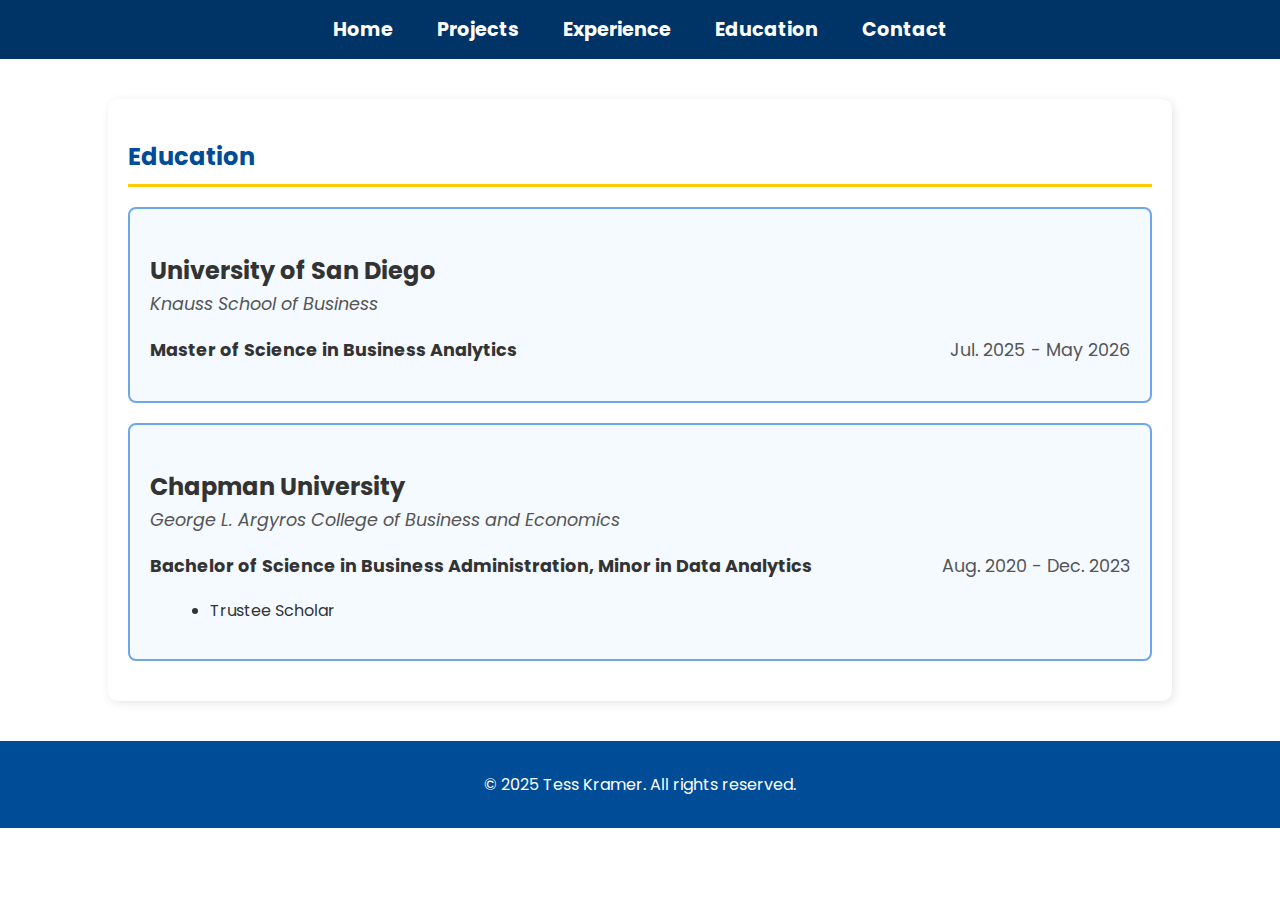
<file: education.html>
<!DOCTYPE html>
<html lang="en">
<head>
    <meta charset="UTF-8">
    <meta name="viewport" content="width=device-width, initial-scale=1.0">
    <title>Education - Tess Kramer</title>
    <link rel="stylesheet" href="styles.css">
</head>
<body>

    <nav>
        <a href="index.html">Home</a>
        <a href="projects.html">Projects</a>
        <a href="experience.html">Experience</a>
        <a href="education.html">Education</a>
        <a href="contact.html">Contact</a>
    </nav>

<section id="education">
    <h2>Education</h2>

    <!-- Education 1: University of San Diego -->
    <div class="education-item">
        <h3>University of San Diego</h3>
        <p class="subtext"><em>Knauss School of Business</em></p>
        <p><strong>Master of Science in Business Analytics</strong> <span class="date">Jul. 2025 - May 2026</span></p>
    </div>



    <!-- Education 2: Chapman University -->
    <div class="education-item">
        <h3>Chapman University</h3>
        <p class="subtext"><em>George L. Argyros College of Business and Economics</em></p>
        <p><strong>Bachelor of Science in Business Administration, Minor in Data Analytics</strong> <span class="date">Aug. 2020 - Dec. 2023</span></p>
       <ul>
        <li>Trustee Scholar</li>
       </ul>
    </div>
</section>



    <footer>
        <p>© 2025 Tess Kramer. All rights reserved.</p>
    </footer>

</body>
</html>
</file>
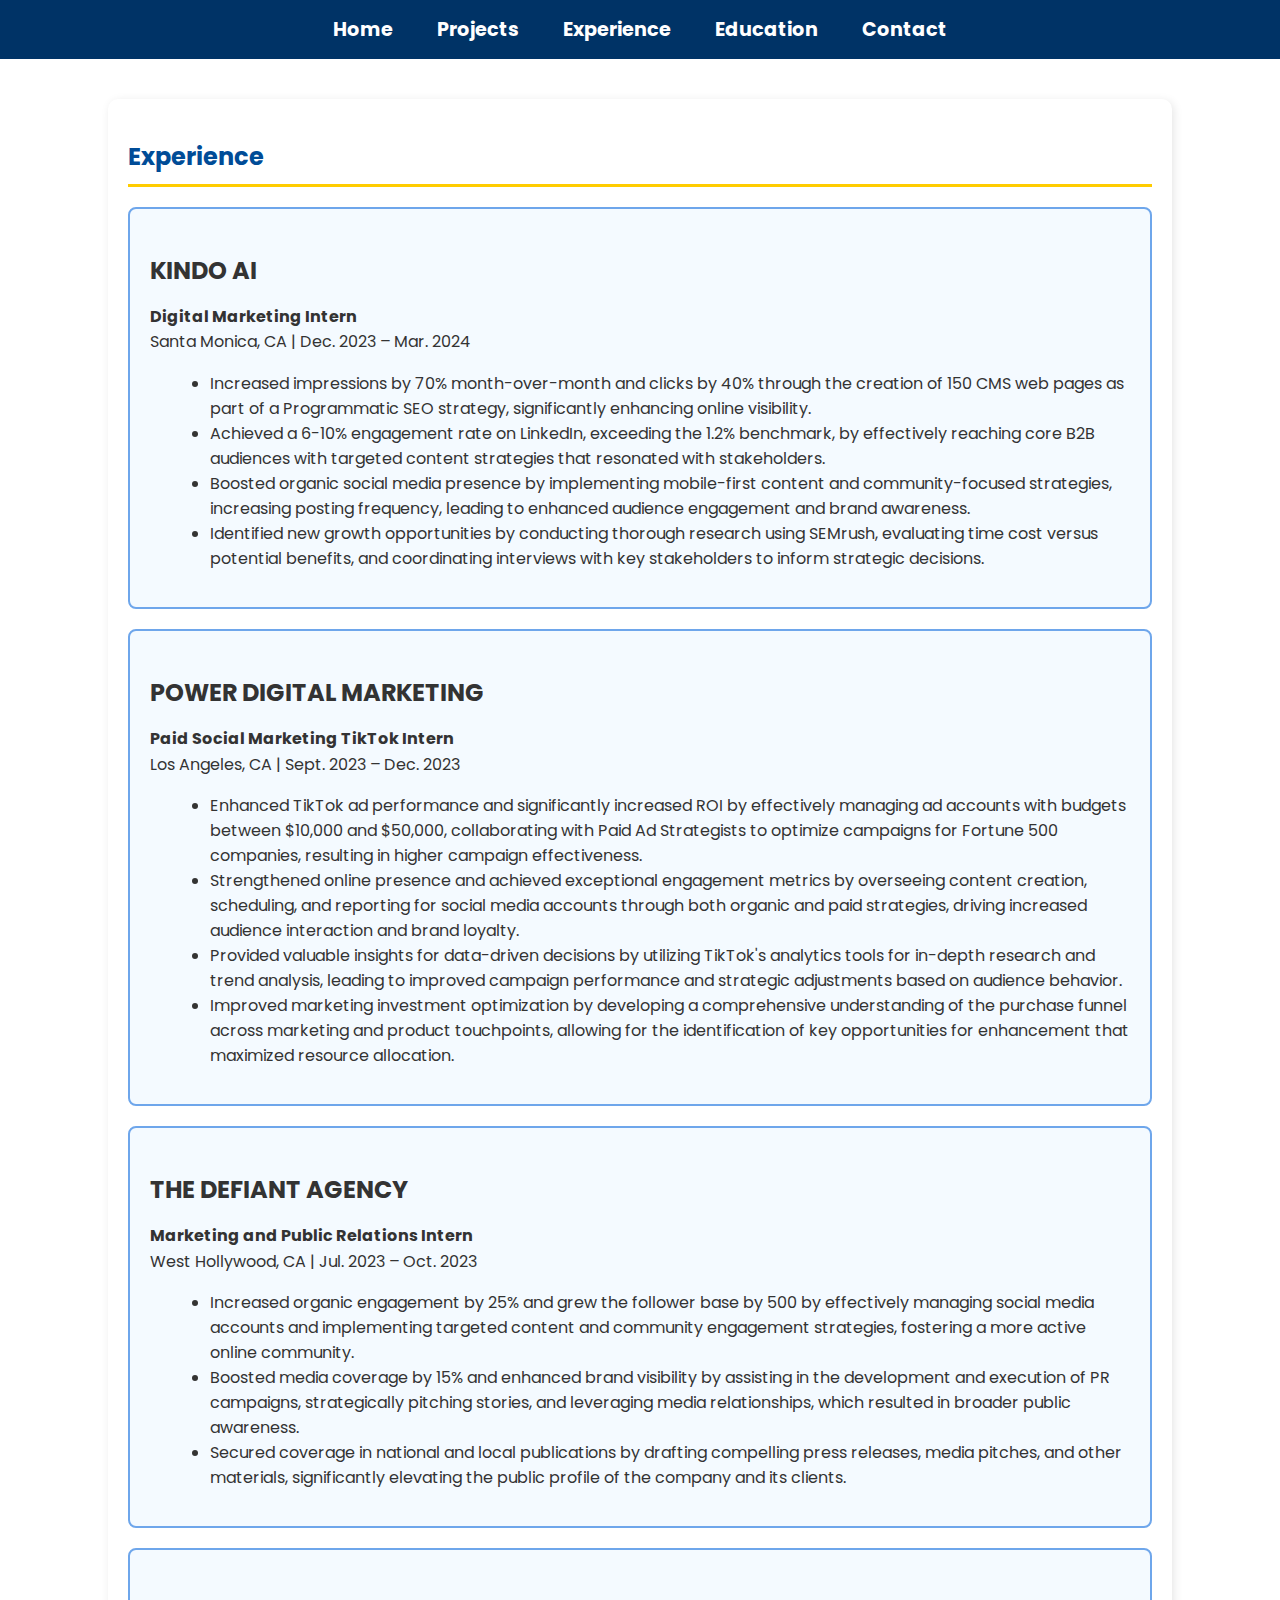
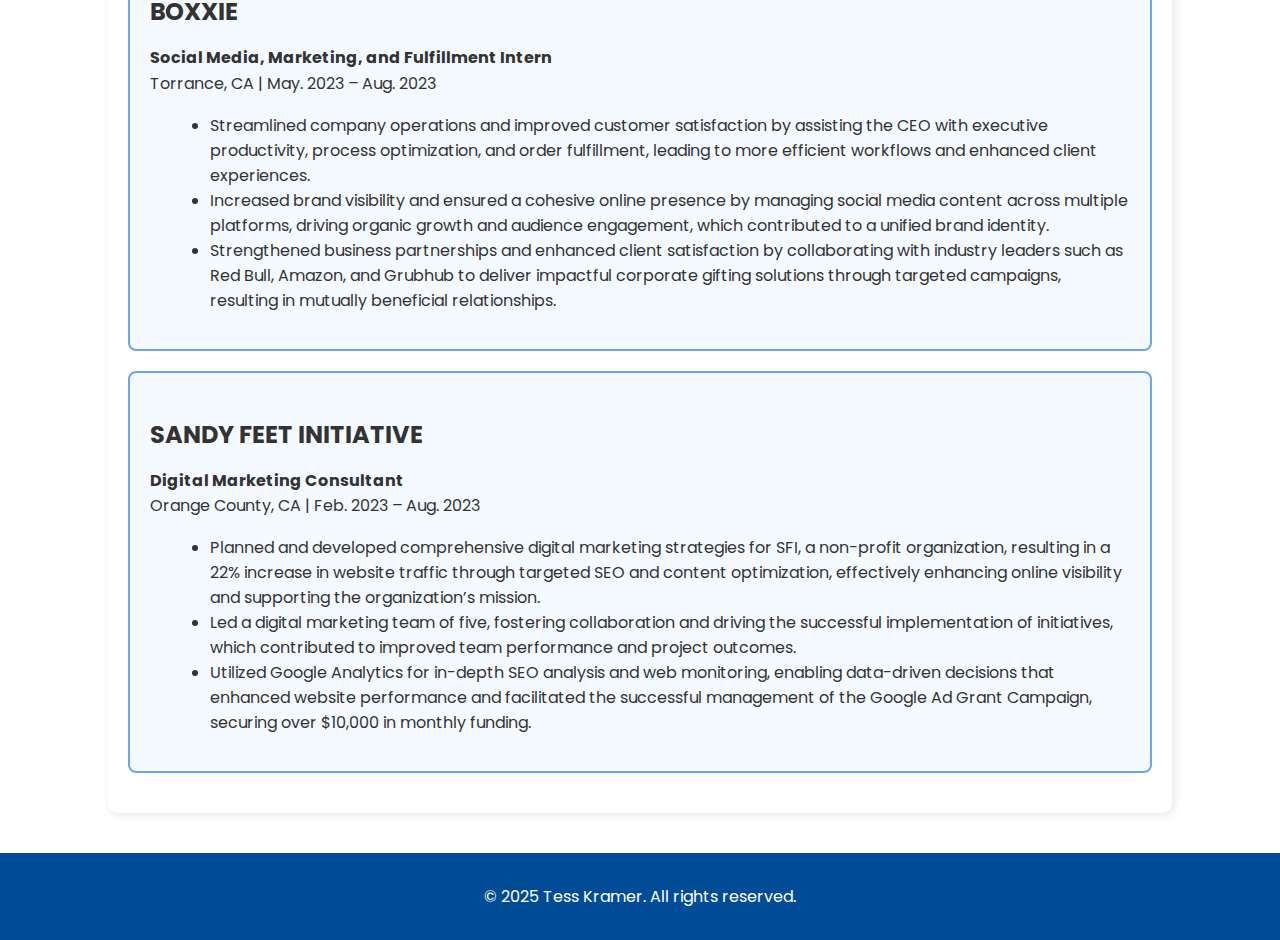
<file: experience.html>
<!DOCTYPE html>
<html lang="en">
<head>
    <meta charset="UTF-8">
    <meta name="viewport" content="width=device-width, initial-scale=1.0">
    <title>Experience - Tess Kramer</title>
    <link rel="stylesheet" href="styles.css">
</head>
<body>

    <nav>
        <a href="index.html">Home</a>
        <a href="projects.html">Projects</a>
        <a href="experience.html">Experience</a>
        <a href="education.html">Education</a>
        <a href="contact.html">Contact</a>
    </nav>

    <section id="experience">
        <h2>Experience</h2>

        <!-- Experience 1: KINDO AI -->
        <div class="experience-item">
            <h3>KINDO AI</h3>
            <p><strong>Digital Marketing Intern</strong><br>Santa Monica, CA | Dec. 2023 – Mar. 2024</p>
            <ul>
                <li>Increased impressions by 70% month-over-month and clicks by 40% through the creation of 150 CMS web pages as part of a Programmatic SEO strategy, significantly enhancing online visibility.</li>
                <li>Achieved a 6-10% engagement rate on LinkedIn, exceeding the 1.2% benchmark, by effectively reaching core B2B audiences with targeted content strategies that resonated with stakeholders.</li>
                <li>Boosted organic social media presence by implementing mobile-first content and community-focused strategies, increasing posting frequency, leading to enhanced audience engagement and brand awareness.</li>
                <li>Identified new growth opportunities by conducting thorough research using SEMrush, evaluating time cost versus potential benefits, and coordinating interviews with key stakeholders to inform strategic decisions.</li>
            </ul>
        </div>

        <!-- Experience 2: Power Digital Marketing -->
        <div class="experience-item">
            <h3>POWER DIGITAL MARKETING</h3>
            <p><strong>Paid Social Marketing TikTok Intern</strong><br>Los Angeles, CA | Sept. 2023 – Dec. 2023</p>
            <ul>
                <li>Enhanced TikTok ad performance and significantly increased ROI by effectively managing ad accounts with budgets between $10,000 and $50,000, collaborating with Paid Ad Strategists to optimize campaigns for Fortune 500 companies, resulting in higher campaign effectiveness.</li>
                <li>Strengthened online presence and achieved exceptional engagement metrics by overseeing content creation, scheduling, and reporting for social media accounts through both organic and paid strategies, driving increased audience interaction and brand loyalty.</li>
                <li>Provided valuable insights for data-driven decisions by utilizing TikTok's analytics tools for in-depth research and trend analysis, leading to improved campaign performance and strategic adjustments based on audience behavior.</li>
                <li>Improved marketing investment optimization by developing a comprehensive understanding of the purchase funnel across marketing and product touchpoints, allowing for the identification of key opportunities for enhancement that maximized resource allocation.</li>
            </ul>
        </div>

        <!-- Experience 3: The Defiant Agency -->
        <div class="experience-item">
            <h3>THE DEFIANT AGENCY</h3>
            <p><strong>Marketing and Public Relations Intern</strong><br>West Hollywood, CA | Jul. 2023 – Oct. 2023</p>
            <ul>
                <li>Increased organic engagement by 25% and grew the follower base by 500 by effectively managing social media accounts and implementing targeted content and community engagement strategies, fostering a more active online community.</li>
                <li>Boosted media coverage by 15% and enhanced brand visibility by assisting in the development and execution of PR campaigns, strategically pitching stories, and leveraging media relationships, which resulted in broader public awareness.</li>
                <li>Secured coverage in national and local publications by drafting compelling press releases, media pitches, and other materials, significantly elevating the public profile of the company and its clients.</li>
            </ul>
        </div>

        <!-- Experience 4: Boxxie -->
        <div class="experience-item">
            <h3>BOXXIE</h3>
            <p><strong>Social Media, Marketing, and Fulfillment Intern</strong><br>Torrance, CA | May. 2023 – Aug. 2023</p>
            <ul>
                <li>Streamlined company operations and improved customer satisfaction by assisting the CEO with executive productivity, process optimization, and order fulfillment, leading to more efficient workflows and enhanced client experiences.</li>
                <li>Increased brand visibility and ensured a cohesive online presence by managing social media content across multiple platforms, driving organic growth and audience engagement, which contributed to a unified brand identity.</li>
                <li>Strengthened business partnerships and enhanced client satisfaction by collaborating with industry leaders such as Red Bull, Amazon, and Grubhub to deliver impactful corporate gifting solutions through targeted campaigns, resulting in mutually beneficial relationships.</li>
            </ul>
        </div>

        <!-- Experience 5: Sandy Feet Initiative -->
        <div class="experience-item">
            <h3>SANDY FEET INITIATIVE</h3>
            <p><strong>Digital Marketing Consultant</strong><br>Orange County, CA | Feb. 2023 – Aug. 2023</p>
            <ul>
                <li>Planned and developed comprehensive digital marketing strategies for SFI, a non-profit organization, resulting in a 22% increase in website traffic through targeted SEO and content optimization, effectively enhancing online visibility and supporting the organization’s mission.</li>
                <li>Led a digital marketing team of five, fostering collaboration and driving the successful implementation of initiatives, which contributed to improved team performance and project outcomes.</li>
                <li>Utilized Google Analytics for in-depth SEO analysis and web monitoring, enabling data-driven decisions that enhanced website performance and facilitated the successful management of the Google Ad Grant Campaign, securing over $10,000 in monthly funding.</li>
            </ul>
        </div>
    </section>

    <footer>
        <p>© 2025 Tess Kramer. All rights reserved.</p>
    </footer>

</body>
</html>
</file>
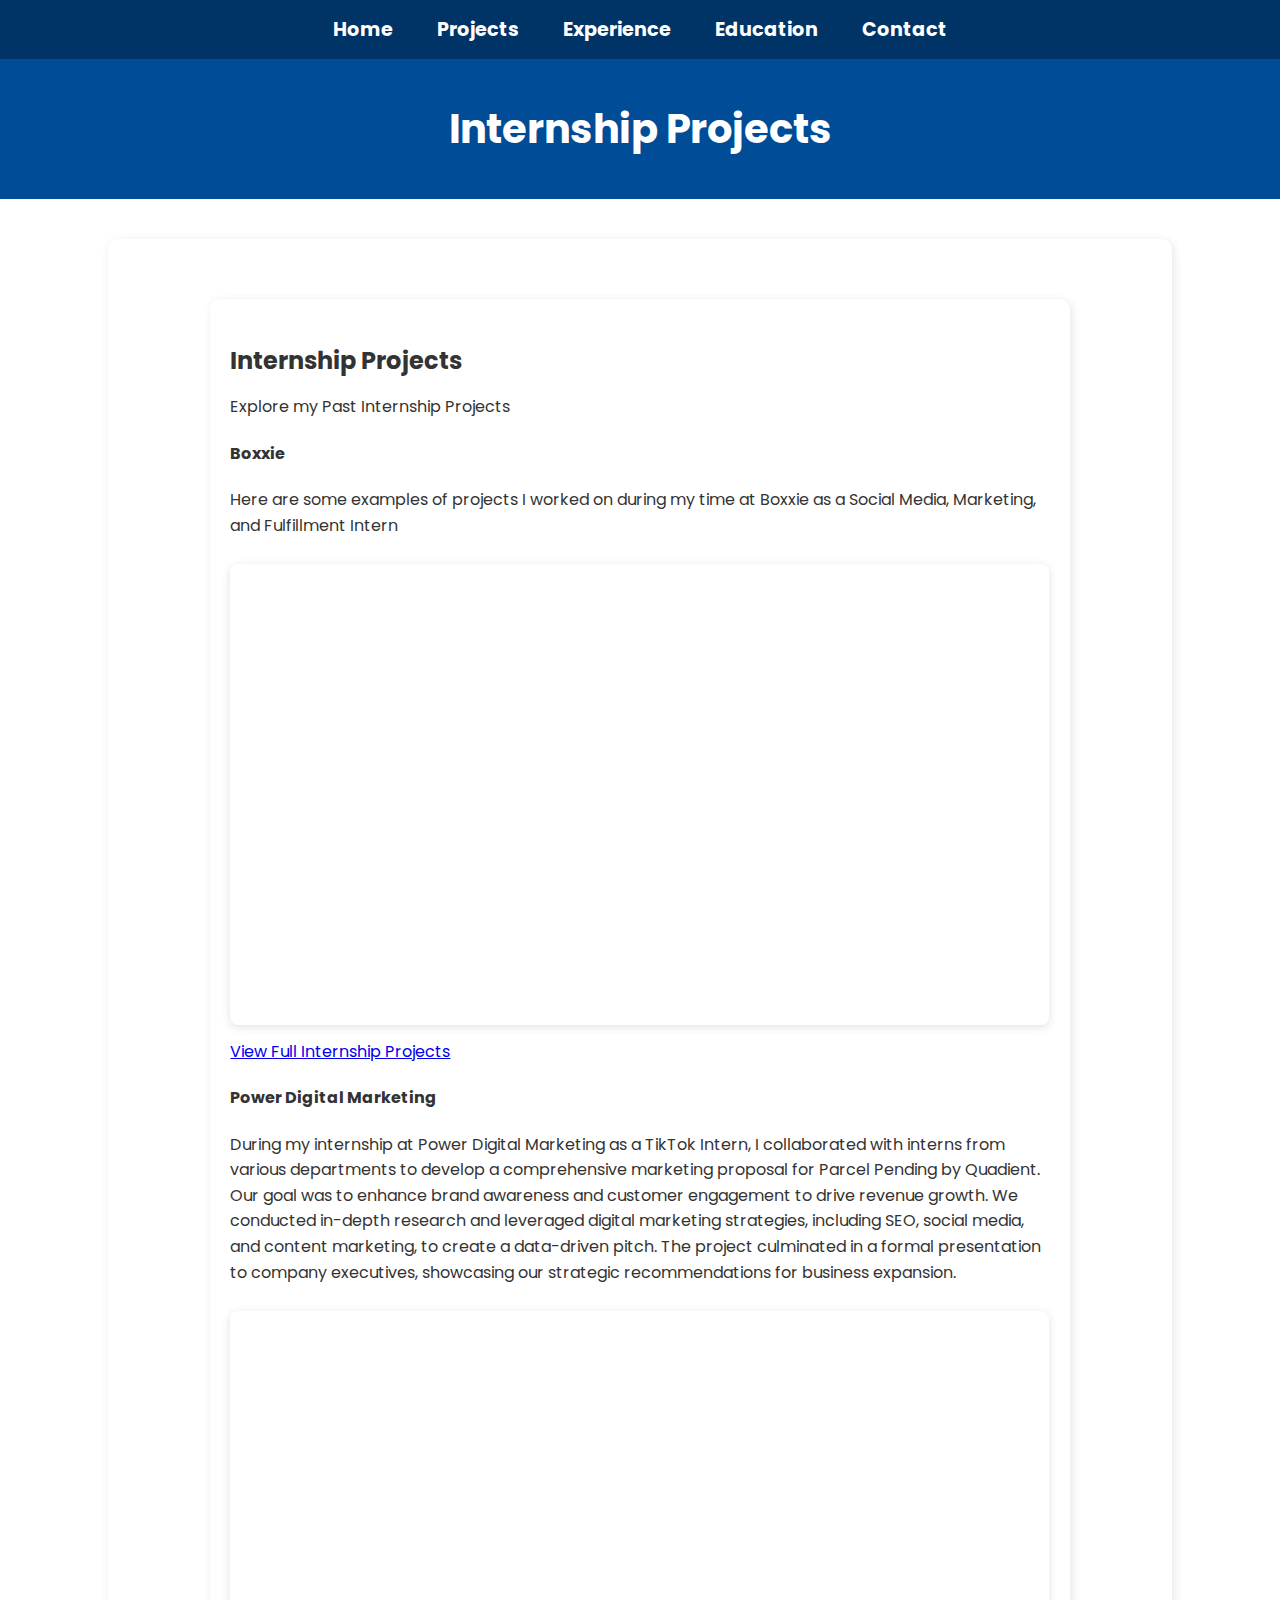
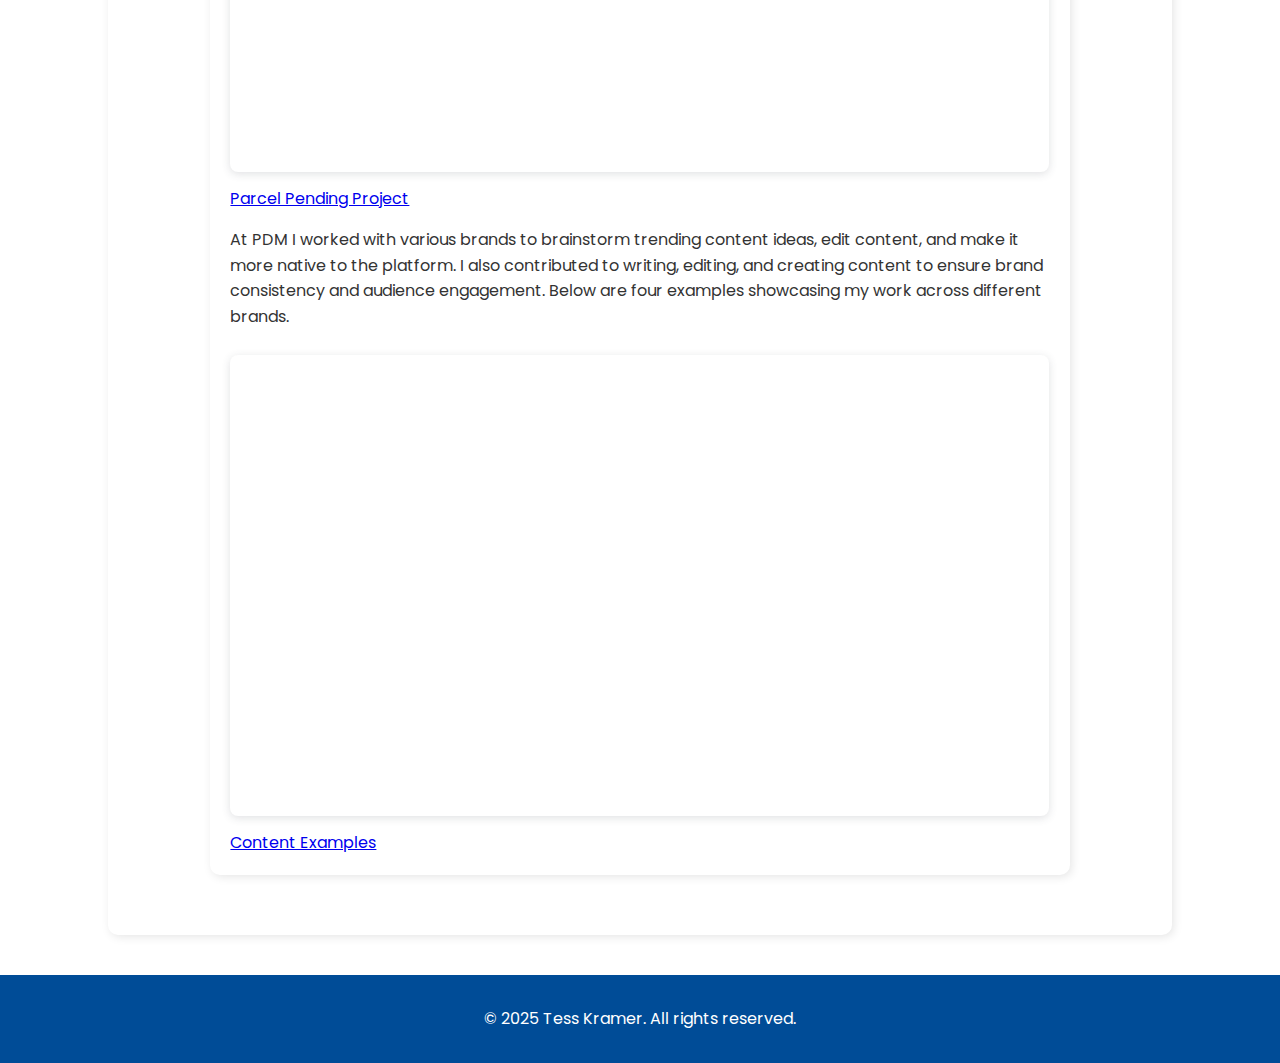
<file: internship-projects.html>
<!DOCTYPE html>
<html lang="en">
<head>
    <meta charset="UTF-8">
    <meta name="viewport" content="width=device-width, initial-scale=1.0">
    <title>Internship Projects - Tess Kramer</title>
    <link rel="stylesheet" href="styles.css">
</head>
<body>

    <nav>
        <a href="index.html">Home</a>
        <a href="projects.html">Projects</a>
        <a href="experience.html">Experience</a>
        <a href="education.html">Education</a>
        <a href="contact.html">Contact</a>
    </nav>

    <header>
        <h1>Internship Projects</h1>
    </header>    

    <section id="internship-projects">
               <!-- Internship Projects Section -->
        <section id="internship-projects">
            <h3>Internship Projects</h3>
            <p>Explore my Past Internship Projects</p>

             <h4>Boxxie</h4>
            <p>Here are some examples of projects I worked on during my time at Boxxie as a Social Media, Marketing, and Fulfillment Intern</p>
            <div style="position: relative; width: 100%; height: 0; padding-top: 56.2500%;
             padding-bottom: 0; box-shadow: 0 2px 8px 0 rgba(63,69,81,0.16); margin-top: 1.6em; margin-bottom: 0.9em; overflow: hidden;
             border-radius: 8px; will-change: transform;">
              <iframe loading="lazy" style="position: absolute; width: 100%; height: 100%; top: 0; left: 0; border: none; padding: 0;margin: 0;"
                src="https://www.canva.com/design/DAGgXCQRlRg/ZbTLBSHdqj-NWKKuTvGAiA/view?embed" allowfullscreen="allowfullscreen" allow="fullscreen">
              </iframe>
            </div>
            <a href="https:&#x2F;&#x2F;www.canva.com&#x2F;design&#x2F;DAGgXCQRlRg&#x2F;ZbTLBSHdqj-NWKKuTvGAiA&#x2F;view?utm_content=DAGgXCQRlRg&amp;utm_campaign=designshare&amp;utm_medium=embeds&amp;utm_source=link" target="_blank" rel="noopener">View Full Internship Projects</a>

           <h4>Power Digital Marketing</h4>
            <p>During my internship at Power Digital Marketing as a TikTok Intern, I collaborated with interns from various departments to develop a comprehensive marketing proposal for Parcel Pending by Quadient. Our goal was to enhance brand awareness and customer engagement to drive revenue growth. We conducted in-depth research and leveraged digital marketing strategies, including SEO, social media, and content marketing, to create a data-driven pitch. The project culminated in a formal presentation to company executives, showcasing our strategic recommendations for business expansion. </p>
           
            <div style="position: relative; width: 100%; height: 0; padding-top: 56.2500%;
             padding-bottom: 0; box-shadow: 0 2px 8px 0 rgba(63,69,81,0.16); margin-top: 1.6em; margin-bottom: 0.9em; overflow: hidden;
             border-radius: 8px; will-change: transform;">
              <iframe loading="lazy" style="position: absolute; width: 100%; height: 100%; top: 0; left: 0; border: none; padding: 0;margin: 0;"
                src="https://www.canva.com/design/DAGgXDmT2fw/YczR_WCUaLTcgV2c6GyICw/view?embed" allowfullscreen="allowfullscreen" allow="fullscreen">
              </iframe>
            </div>
            <a href="https:&#x2F;&#x2F;www.canva.com&#x2F;design&#x2F;DAGgXDmT2fw&#x2F;YczR_WCUaLTcgV2c6GyICw&#x2F;view?utm_content=DAGgXDmT2fw&amp;utm_campaign=designshare&amp;utm_medium=embeds&amp;utm_source=link" target="_blank" rel="noopener">Parcel Pending Project</a>


            <p>At PDM I worked with various brands to brainstorm trending content ideas, edit content, and make it more native to the platform. I also contributed to writing, editing, and creating content to ensure brand consistency and audience engagement. Below are four examples showcasing my work across different brands.</p>
            <div style="position: relative; width: 100%; height: 0; padding-top: 56.2500%;
             padding-bottom: 0; box-shadow: 0 2px 8px 0 rgba(63,69,81,0.16); margin-top: 1.6em; margin-bottom: 0.9em; overflow: hidden;
             border-radius: 8px; will-change: transform;">
              <iframe loading="lazy" style="position: absolute; width: 100%; height: 100%; top: 0; left: 0; border: none; padding: 0;margin: 0;"
                src="https://www.canva.com/design/DAGgXNIsEWo/mkaoDThLqF_zkrddbo6dzQ/view?embed" allowfullscreen="allowfullscreen" allow="fullscreen">
              </iframe>
            </div>
            <a href="https:&#x2F;&#x2F;www.canva.com&#x2F;design&#x2F;DAGgXNIsEWo&#x2F;mkaoDThLqF_zkrddbo6dzQ&#x2F;view?utm_content=DAGgXNIsEWo&amp;utm_campaign=designshare&amp;utm_medium=embeds&amp;utm_source=link" target="_blank" rel="noopener">Content Examples</a>


        </section>

    </section>

    <footer>
        <p>© 2025 Tess Kramer. All rights reserved.</p>
    </footer>

</body>
</html>
</file>
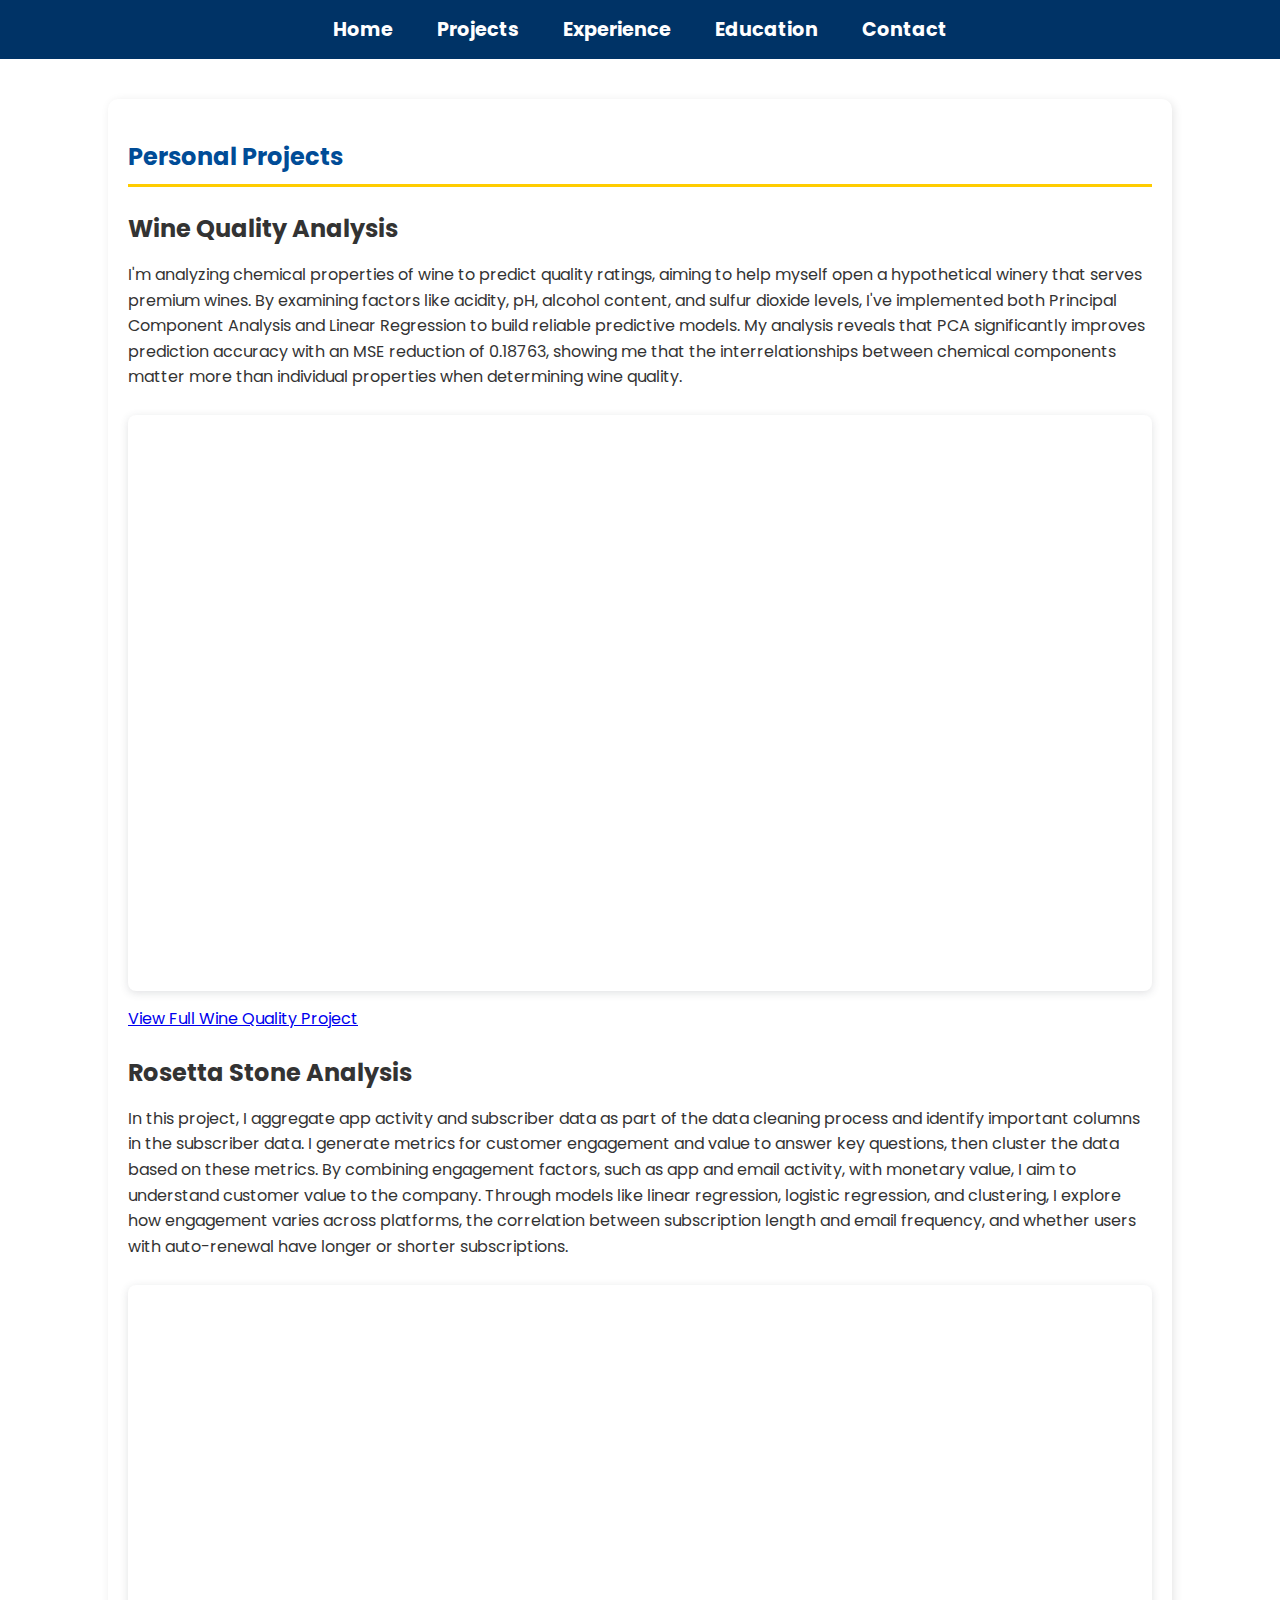
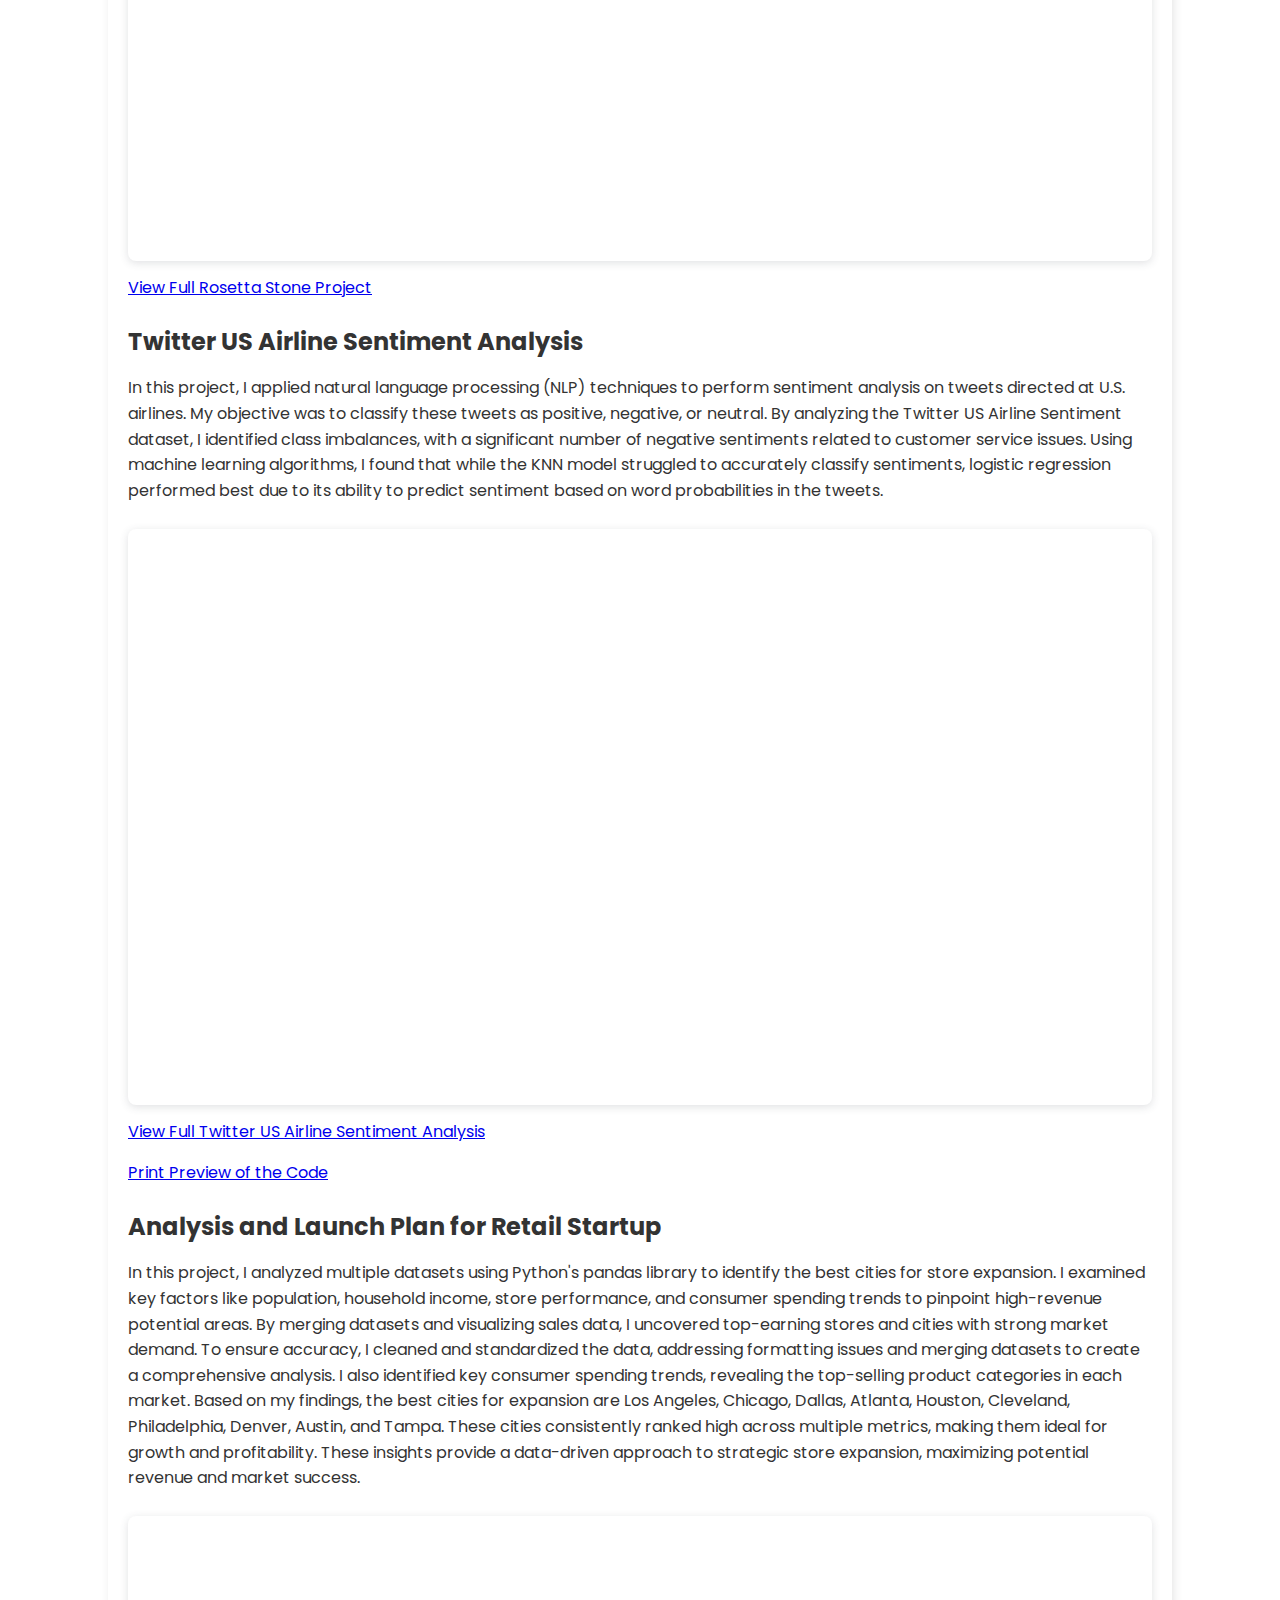
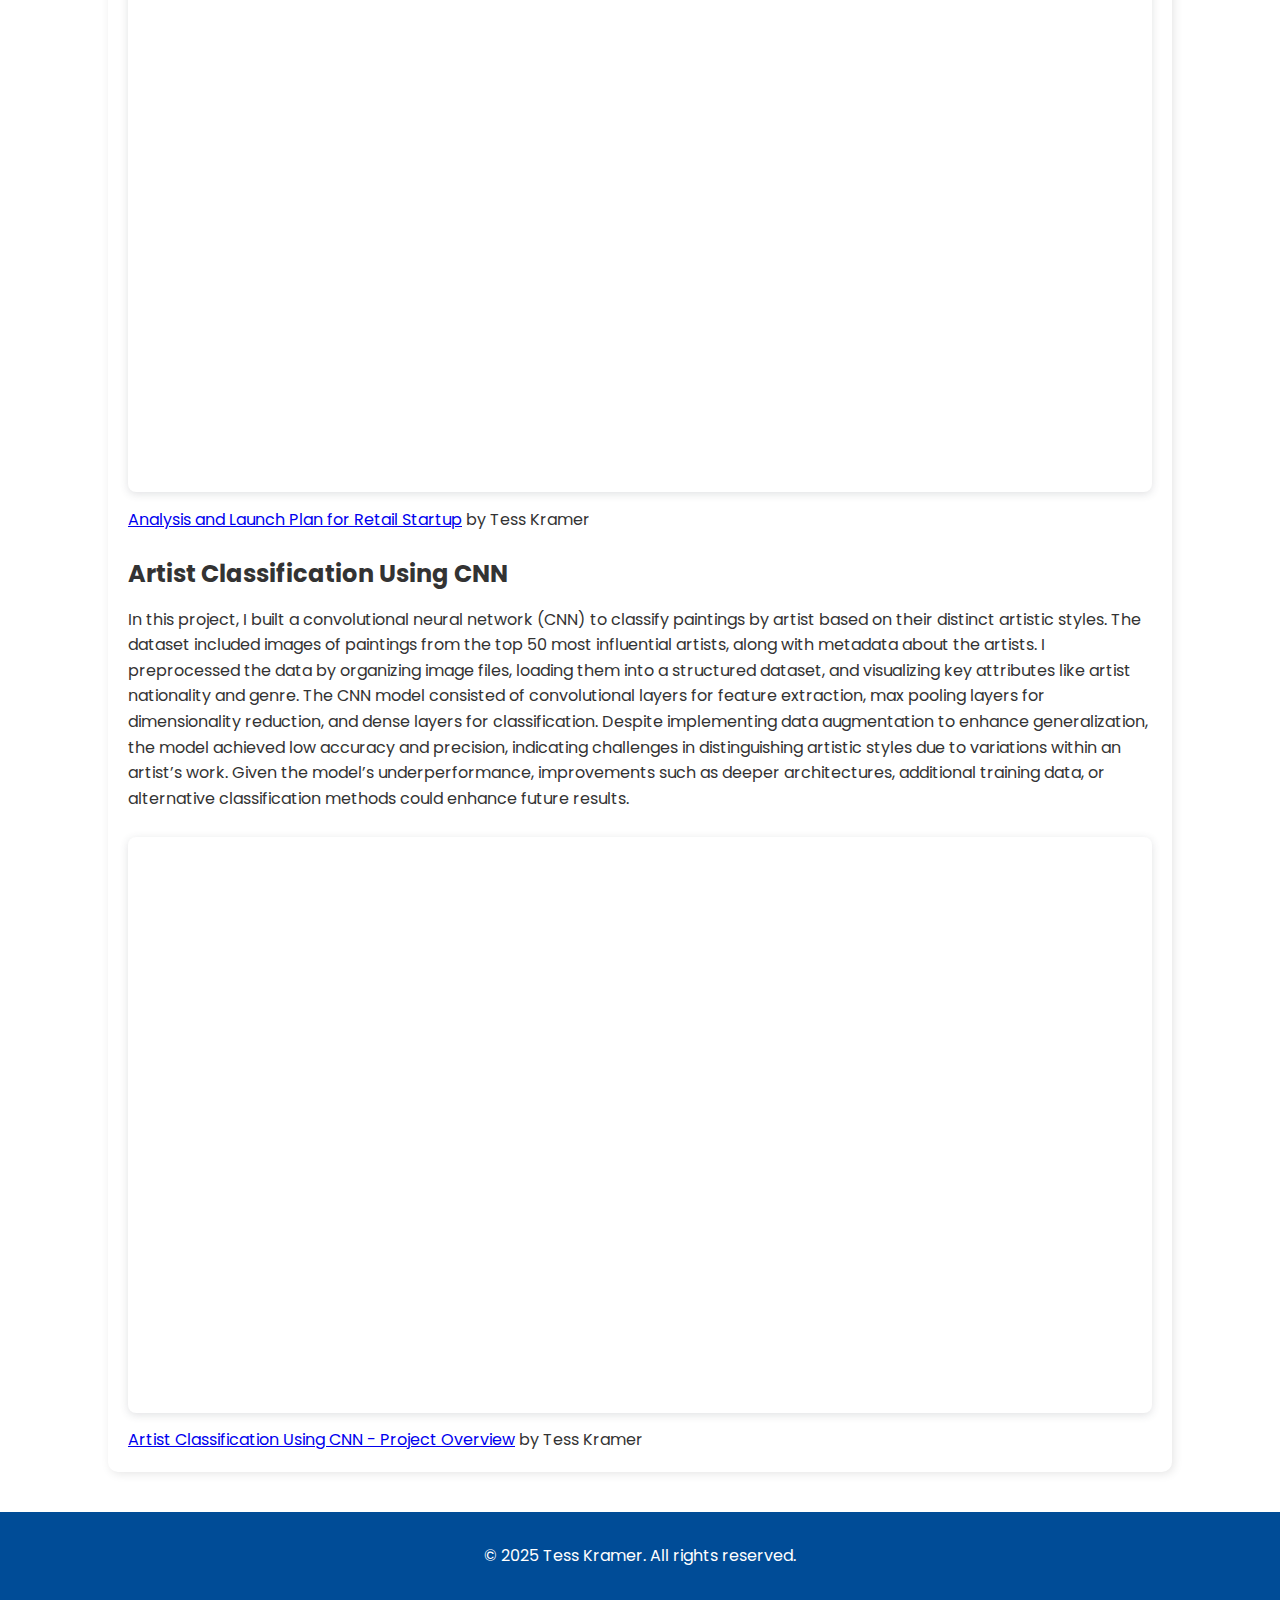
<file: personal-projects.html>
<!DOCTYPE html>
<html lang="en">
<head>
    <meta charset="UTF-8">
    <meta name="viewport" content="width=device-width, initial-scale=1.0">
    <title>Personal Projects - Tess Kramer</title>
    <link rel="stylesheet" href="styles.css">
</head>
<body>

    <nav>
        <a href="index.html">Home</a>
        <a href="projects.html">Projects</a>
        <a href="experience.html">Experience</a>
        <a href="education.html">Education</a>
        <a href="contact.html">Contact</a>
    </nav>

        <!-- Personal Projects Section -->
        <section id="personal-projects">
            <h2>Personal Projects</h2>

            <h3>Wine Quality Analysis</h3>
            <p>I'm analyzing chemical properties of wine to predict quality ratings, aiming to help myself open a hypothetical winery that serves premium wines. By examining factors like acidity, pH, alcohol content, and sulfur dioxide levels, I've implemented both Principal Component Analysis and Linear Regression to build reliable predictive models. My analysis reveals that PCA significantly improves prediction accuracy with an MSE reduction of 0.18763, showing me that the interrelationships between chemical components matter more than individual properties when determining wine quality.</p>
            <div style="position: relative; width: 100%; height: 0; padding-top: 56.2500%;
             padding-bottom: 0; box-shadow: 0 2px 8px 0 rgba(63,69,81,0.16); margin-top: 1.6em; margin-bottom: 0.9em; overflow: hidden;
             border-radius: 8px; will-change: transform;">
              <iframe loading="lazy" style="position: absolute; width: 100%; height: 100%; top: 0; left: 0; border: none; padding: 0;margin: 0;"
                src="https://www.canva.com/design/DAGgay4miGg/HSGHQ-qmkMeGYdNCuSFHnw/view?embed" allowfullscreen="allowfullscreen" allow="fullscreen">
              </iframe>
            </div>
            <a href="https:&#x2F;&#x2F;www.canva.com&#x2F;design&#x2F;DAGgay4miGg&#x2F;HSGHQ-qmkMeGYdNCuSFHnw&#x2F;view?utm_content=DAGgay4miGg&amp;utm_campaign=designshare&amp;utm_medium=embeds&amp;utm_source=link" target="_blank" rel="noopener">View Full Wine Quality Project</a>

            <h3>Rosetta Stone Analysis</h3>
            <p>In this project, I aggregate app activity and subscriber data as part of the data cleaning process and identify important columns in the subscriber data. I generate metrics for customer engagement and value to answer key questions, then cluster the data based on these metrics. By combining engagement factors, such as app and email activity, with monetary value, I aim to understand customer value to the company. Through models like linear regression, logistic regression, and clustering, I explore how engagement varies across platforms, the correlation between subscription length and email frequency, and whether users with auto-renewal have longer or shorter subscriptions.</p>
            <div style="position: relative; width: 100%; height: 0; padding-top: 56.2500%;
             padding-bottom: 0; box-shadow: 0 2px 8px 0 rgba(63,69,81,0.16); margin-top: 1.6em; margin-bottom: 0.9em; overflow: hidden;
             border-radius: 8px; will-change: transform;">
              <iframe loading="lazy" style="position: absolute; width: 100%; height: 100%; top: 0; left: 0; border: none; padding: 0;margin: 0;"
                src="https://www.canva.com/design/DAGgbZK6A0o/j1K_hdbxWYQKk1xvpt55BA/view?embed" allowfullscreen="allowfullscreen" allow="fullscreen">
              </iframe>
            </div>
            <a href="https:&#x2F;&#x2F;www.canva.com&#x2F;design&#x2F;DAGgbZK6A0o&#x2F;j1K_hdbxWYQKk1xvpt55BA&#x2F;view?utm_content=DAGgbZK6A0o&amp;utm_campaign=designshare&amp;utm_medium=embeds&amp;utm_source=link" target="_blank" rel="noopener">View Full Rosetta Stone Project</a>

             <h3>Twitter US Airline Sentiment Analysis</h3>
            <p>In this project, I applied natural language processing (NLP) techniques to perform sentiment analysis on tweets directed at U.S. airlines. My objective was to classify these tweets as positive, negative, or neutral. By analyzing the Twitter US Airline Sentiment dataset, I identified class imbalances, with a significant number of negative sentiments related to customer service issues. Using machine learning algorithms, I found that while the KNN model struggled to accurately classify sentiments, logistic regression performed best due to its ability to predict sentiment based on word probabilities in the tweets. </p>
            <div style="position: relative; width: 100%; height: 0; padding-top: 56.2500%;
             padding-bottom: 0; box-shadow: 0 2px 8px 0 rgba(63,69,81,0.16); margin-top: 1.6em; margin-bottom: 0.9em; overflow: hidden;
             border-radius: 8px; will-change: transform;">
              <iframe loading="lazy" style="position: absolute; width: 100%; height: 100%; top: 0; left: 0; border: none; padding: 0;margin: 0;"
                src="https://www.canva.com/design/DAGgbsEcn5s/DmPTCjj77er1gQd_vo2B-w/view?embed" allowfullscreen="allowfullscreen" allow="fullscreen">
              </iframe>
            </div>
            <a href="https:&#x2F;&#x2F;www.canva.com&#x2F;design&#x2F;DAGgbsEcn5s&#x2F;DmPTCjj77er1gQd_vo2B-w&#x2F;view?utm_content=DAGgbsEcn5s&amp;utm_campaign=designshare&amp;utm_medium=embeds&amp;utm_source=link" target="_blank" rel="noopener">View Full Twitter US Airline Sentiment Analysis</a>
            <p> </p>
            <a href="https://www.canva.com/design/DAGgbkNSk0c/nJtC6F1gjjjObtPM0RWFYw/view">Print Preview of the Code</a>

            <h3>Analysis and Launch Plan for Retail Startup</h3>
            <p>In this project, I analyzed multiple datasets using Python's pandas library to identify the best cities for store expansion. I examined key factors like population, household income, store performance, and consumer spending trends to pinpoint high-revenue potential areas. By merging datasets and visualizing sales data, I uncovered top-earning stores and cities with strong market demand. To ensure accuracy, I cleaned and standardized the data, addressing formatting issues and merging datasets to create a comprehensive analysis. I also identified key consumer spending trends, revealing the top-selling product categories in each market. Based on my findings, the best cities for expansion are Los Angeles, Chicago, Dallas, Atlanta, Houston, Cleveland, Philadelphia, Denver, Austin, and Tampa. These cities consistently ranked high across multiple metrics, making them ideal for growth and profitability. These insights provide a data-driven approach to strategic store expansion, maximizing potential revenue and market success.</p>
            <div style="position: relative; width: 100%; height: 0; padding-top: 56.2500%;
             padding-bottom: 0; box-shadow: 0 2px 8px 0 rgba(63,69,81,0.16); margin-top: 1.6em; margin-bottom: 0.9em; overflow: hidden;
             border-radius: 8px; will-change: transform;">
              <iframe loading="lazy" style="position: absolute; width: 100%; height: 100%; top: 0; left: 0; border: none; padding: 0;margin: 0;"
                src="https://www.canva.com/design/DAGg0ql7NIU/LMIw4d9pAGJRKE5uRNvdSQ/view?embed" allowfullscreen="allowfullscreen" allow="fullscreen">
              </iframe>
            </div>
            <a href="https:&#x2F;&#x2F;www.canva.com&#x2F;design&#x2F;DAGg0ql7NIU&#x2F;LMIw4d9pAGJRKE5uRNvdSQ&#x2F;view?utm_content=DAGg0ql7NIU&amp;utm_campaign=designshare&amp;utm_medium=embeds&amp;utm_source=link" target="_blank" rel="noopener">Analysis and Launch Plan for Retail Startup</a> by Tess Kramer

        
            <h3>Artist Classification Using CNN</h3>
            <p>In this project, I built a convolutional neural network (CNN) to classify paintings by artist based on their distinct artistic styles. The dataset included images of paintings from the top 50 most influential artists, along with metadata about the artists. I preprocessed the data by organizing image files, loading them into a structured dataset, and visualizing key attributes like artist nationality and genre. The CNN model consisted of convolutional layers for feature extraction, max pooling layers for dimensionality reduction, and dense layers for classification. Despite implementing data augmentation to enhance generalization, the model achieved low accuracy and precision, indicating challenges in distinguishing artistic styles due to variations within an artist’s work. Given the model’s underperformance, improvements such as deeper architectures, additional training data, or alternative classification methods could enhance future results.</p>
            <div style="position: relative; width: 100%; height: 0; padding-top: 56.2500%;
             padding-bottom: 0; box-shadow: 0 2px 8px 0 rgba(63,69,81,0.16); margin-top: 1.6em; margin-bottom: 0.9em; overflow: hidden;
             border-radius: 8px; will-change: transform;">
              <iframe loading="lazy" style="position: absolute; width: 100%; height: 100%; top: 0; left: 0; border: none; padding: 0;margin: 0;"
                src="https://www.canva.com/design/DAGg0iM4y7k/KYkmJ4Q2Y_OHgZdm4nqRWg/view?embed" allowfullscreen="allowfullscreen" allow="fullscreen">
              </iframe>
            </div>
            <a href="https:&#x2F;&#x2F;www.canva.com&#x2F;design&#x2F;DAGg0iM4y7k&#x2F;KYkmJ4Q2Y_OHgZdm4nqRWg&#x2F;view?utm_content=DAGg0iM4y7k&amp;utm_campaign=designshare&amp;utm_medium=embeds&amp;utm_source=link" target="_blank" rel="noopener">Artist Classification Using CNN - Project Overview</a> by Tess Kramer
                    
            
        </section>


    <footer>
        <p>© 2025 Tess Kramer. All rights reserved.</p>
    </footer>

</body>
</html>
</file>
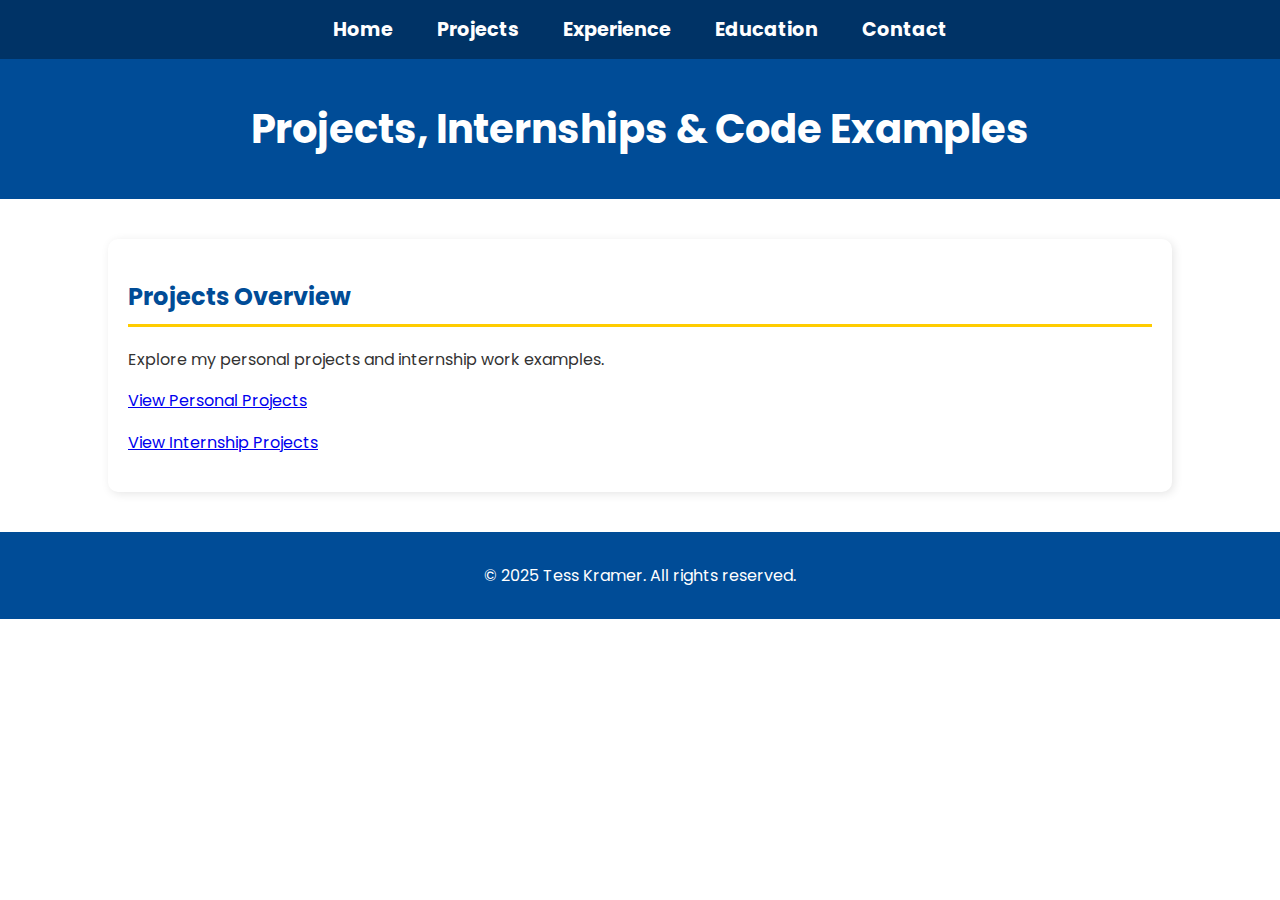
<file: projects.html>
<!DOCTYPE html>
<html lang="en">
<head>
    <meta charset="UTF-8">
    <meta name="viewport" content="width=device-width, initial-scale=1.0">
    <title>Projects - Tess Kramer</title>
    <link rel="stylesheet" href="styles.css">
</head>
<body>

    <nav>
        <a href="index.html">Home</a>
        <a href="projects.html">Projects</a>
        <a href="experience.html">Experience</a>
        <a href="education.html">Education</a>
        <a href="contact.html">Contact</a>
    </nav>

    <header>
        <h1>Projects, Internships & Code Examples</h1>
    </header>    

    <section id="projects">
        <h2>Projects Overview</h2>
        <p>Explore my personal projects and internship work examples.</p>

        <p><a href="personal-projects.html">View Personal Projects</a></p>
        <p><a href="internship-projects.html">View Internship Projects</a></p>

    </section>

    <footer>
        <p>© 2025 Tess Kramer. All rights reserved.</p>
    </footer>

</body>
</html>
</file>
<file: styles.css>
/* Import Poppins Font */
@import url("https://fonts.googleapis.com/css2?family=Poppins:wght@300;400;500;600&display=swap");

/* General Styles */
body {
    font-family: 'Poppins', sans-serif;
    margin: 0;
    padding: 0;
    background-color: ##FFFFFF;
    color: #333;
}

html {
  scroll-behavior: smooth;
}

/* Header */
header {
    text-align: center;
    background: #004c97;
    color: white;
    padding: 30px 20px;
}

header h1 {
    margin: 10px 0;
    font-size: 2.5rem;
}

header img {
    margin-top: 15px;
}

header p {
    font-size: 1.2rem;
    font-weight: bold;
}

/* Navigation */
nav {
    text-align: center;
    background: #003366;
    padding: 15px 0;
}

nav a {
    color: white;
    text-decoration: none;
    margin: 0 20px;
    font-size: 1.2rem;
    font-weight: bold;
    transition: 0.3s;
}

nav a:hover {
    color: #ffcc00;
}

/* Sections */
section {
    width: 80%;
    margin: 40px auto;
    padding: 20px;
    background: white;
    box-shadow: 2px 2px 10px rgba(0, 0, 0, 0.1);
    border-radius: 10px;
}

h2 {
    color: #004c97;
    border-bottom: 3px solid #ffcc00;
    padding-bottom: 10px;
}

p {
    line-height: 1.6;
}

/* Experience Section */
.experience-item {
    border: 2px solid #6ea6eb;
    padding: 20px;
    margin-bottom: 20px;
    border-radius: 8px;
    background-color: #f4faff;
}

h3 {
    color: #333;
    font-size: 1.5em;
    margin-bottom: 10px;
}

ul {
    list-style-type: disc;
    margin-left: 20px;
}

/* Education Section */
#education .education-item {
    border: 2px solid #6ea6eb;
    padding: 20px;
    margin-bottom: 20px;
    border-radius: 8px;
    background-color: #f4faff;
}

#education h3 {
    color: #333;
    font-size: 1.5em;
    margin-bottom: 10px;
}

#education p {
    font-size: 1.1em;
    line-height: 1.6;
    display: flex;
    justify-content: space-between;
    align-items: center;
}


.subtext {
    font-size: 0.9em; /* Makes the text slightly smaller */
    color: #555; /* Optional: Slightly lighter text for subtlety */
    margin-top: -8px; /* Adjust spacing */
}

.date {
    float: right;
    font-weight: normal;
    color: #555;
}


/* Projects */
.project iframe {
    border: none;
    border-radius: 10px;
}

/* Contact Section */
#contact {
    text-align: center;
    padding: 40px;
}

#contact h2 {
    font-size: 2rem;
    color: #004c97;
}

#contact p {
    font-size: 1.1rem;
}

.contact-links {
    margin-top: 20px;
}

.contact-btn {
    display: inline-block;
    padding: 12px 20px;
    margin: 10px;
    font-size: 18px;
    font-weight: bold;
    text-decoration: none;
    color: white;
    border-radius: 8px;
    transition: 0.3s;
}

.email-btn {
    background-color: #ff6b6b;
}

.linkedin-btn {
    background-color: #0077b5;
}

.contact-btn i {
    margin-right: 8px;
}

.contact-btn:hover {
    opacity: 0.8;
}

/* Footer */
footer {
    text-align: center;
    padding: 15px;
    background: #004c97;
    color: white;
    margin-top: 20px;
}
</file>
